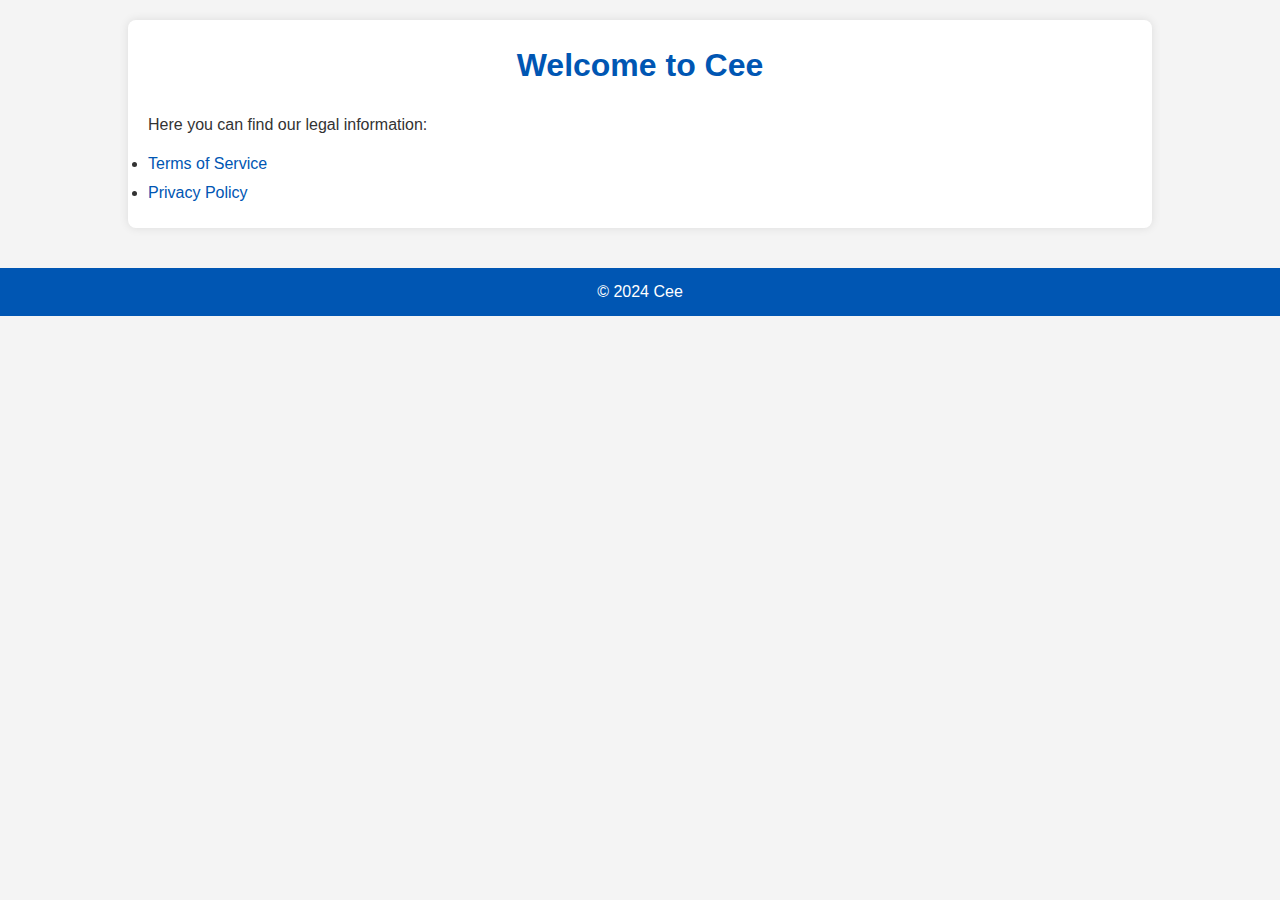
<file: index.html>
<!DOCTYPE html>
<html lang="en">
<head>
    <meta charset="UTF-8">
    <meta name="viewport" content="width=device-width, initial-scale=1.0">
    <title>Welcome to Cee</title>
    <link rel="stylesheet" href="styles.css">
</head>
<body>
    <div class="container">
        <h1>Welcome to Cee</h1>
        <p>Here you can find our legal information:</p>
        <ul>
            <li><a href="terms.html">Terms of Service</a></li>
            <li><a href="privacy.html">Privacy Policy</a></li>
        </ul>
    </div>

    <footer>
        <p>&copy; 2024 Cee</p>
    </footer>
</body>
</html>
</file>
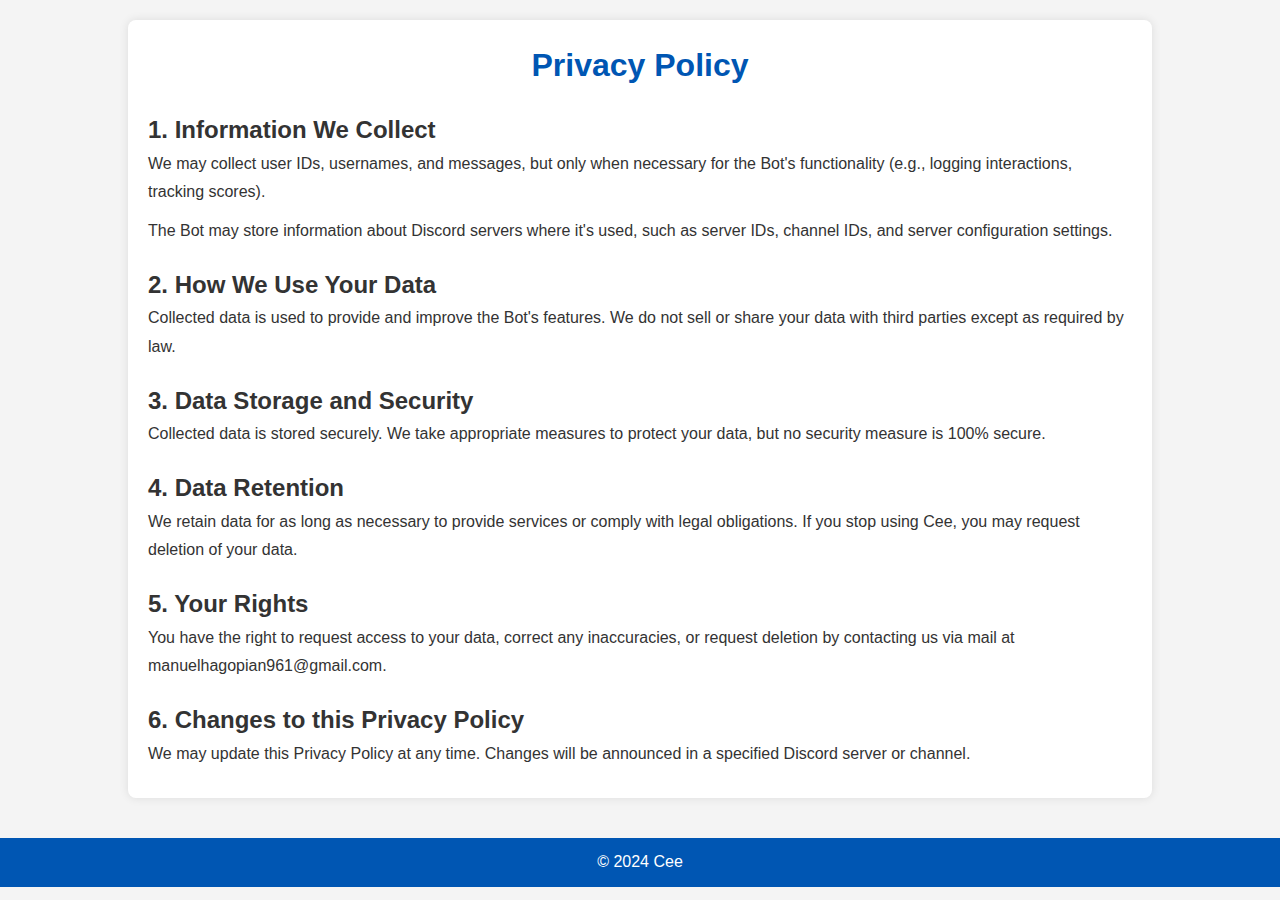
<file: privacy.html>
<!DOCTYPE html>
<html lang="en">
<head>
    <meta charset="UTF-8">
    <meta name="viewport" content="width=device-width, initial-scale=1.0">
    <title>Privacy Policy</title>
    <link rel="stylesheet" href="styles.css">
</head>
<body>
    <div class="container">
        <h1>Privacy Policy</h1>

        <section>
            <h2>1. Information We Collect</h2>
            <p>We may collect user IDs, usernames, and messages, but only when necessary for the Bot's functionality (e.g., logging interactions, tracking scores).</p>
            <p>The Bot may store information about Discord servers where it's used, such as server IDs, channel IDs, and server configuration settings.</p>
        </section>

        <section>
            <h2>2. How We Use Your Data</h2>
            <p>Collected data is used to provide and improve the Bot's features. We do not sell or share your data with third parties except as required by law.</p>
        </section>

        <section>
            <h2>3. Data Storage and Security</h2>
            <p>Collected data is stored securely. We take appropriate measures to protect your data, but no security measure is 100% secure.</p>
        </section>

        <section>
            <h2>4. Data Retention</h2>
            <p>We retain data for as long as necessary to provide services or comply with legal obligations. If you stop using Cee, you may request deletion of your data.</p>
        </section>

        <section>
            <h2>5. Your Rights</h2>
            <p>You have the right to request access to your data, correct any inaccuracies, or request deletion by contacting us via mail at manuelhagopian961@gmail.com.</p>
        </section>

        <section>
            <h2>6. Changes to this Privacy Policy</h2>
            <p>We may update this Privacy Policy at any time. Changes will be announced in a specified Discord server or channel.</p>
        </section>
    </div>

    <footer>
        <p>&copy; 2024 Cee</p>
    </footer>
</body>
</html>
</file>
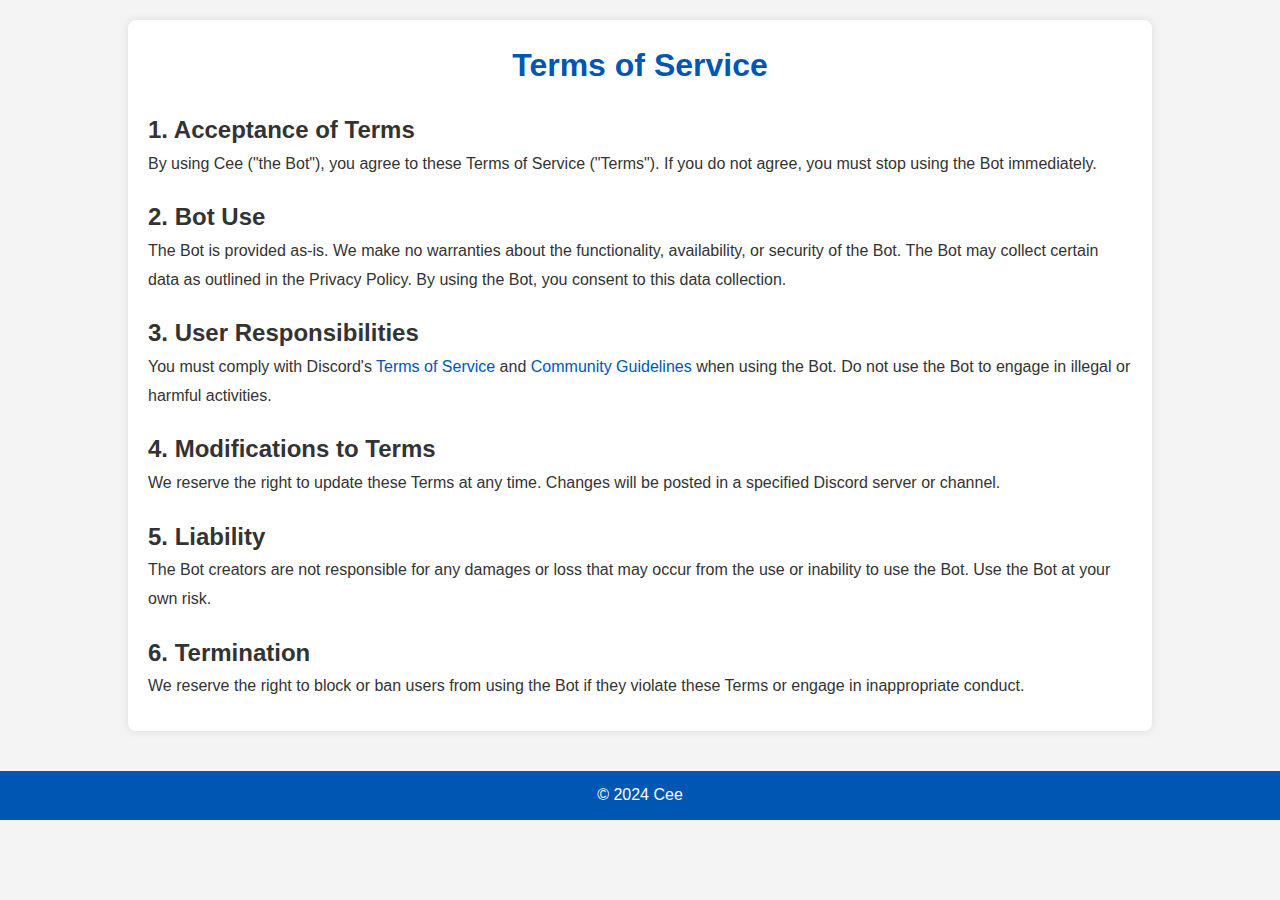
<file: terms.html>
<!DOCTYPE html>
<html lang="en">
<head>
    <meta charset="UTF-8">
    <meta name="viewport" content="width=device-width, initial-scale=1.0">
    <title>Terms of Service</title>
    <link rel="stylesheet" href="styles.css">
</head>
<body>
    <div class="container">
        <h1>Terms of Service</h1>
        
        <section>
            <h2>1. Acceptance of Terms</h2>
            <p>By using Cee ("the Bot"), you agree to these Terms of Service ("Terms"). If you do not agree, you must stop using the Bot immediately.</p>
        </section>

        <section>
            <h2>2. Bot Use</h2>
            <p>The Bot is provided as-is. We make no warranties about the functionality, availability, or security of the Bot. The Bot may collect certain data as outlined in the Privacy Policy. By using the Bot, you consent to this data collection.</p>
        </section>

        <section>
            <h2>3. User Responsibilities</h2>
            <p>You must comply with Discord's <a href="https://discord.com/terms">Terms of Service</a> and <a href="https://discord.com/guidelines">Community Guidelines</a> when using the Bot. Do not use the Bot to engage in illegal or harmful activities.</p>
        </section>

        <section>
            <h2>4. Modifications to Terms</h2>
            <p>We reserve the right to update these Terms at any time. Changes will be posted in a specified Discord server or channel.</p>
        </section>

        <section>
            <h2>5. Liability</h2>
            <p>The Bot creators are not responsible for any damages or loss that may occur from the use or inability to use the Bot. Use the Bot at your own risk.</p>
        </section>

        <section>
            <h2>6. Termination</h2>
            <p>We reserve the right to block or ban users from using the Bot if they violate these Terms or engage in inappropriate conduct.</p>
        </section>
    </div>

    <footer>
        <p>&copy; 2024 Cee</p>
    </footer>
</body>
</html>
</file>
<file: styles.css>
* {
    margin: 0;
    padding: 0;
    box-sizing: border-box;
}

body {
    font-family: Arial, sans-serif;
    line-height: 1.6;
    background-color: #f4f4f4;
    color: #333;
}

.container {
    width: 80%;
    margin: 20px auto;
    background-color: #fff;
    padding: 20px;
    box-shadow: 0 0 10px rgba(0, 0, 0, 0.1);
    border-radius: 8px;
}

h1 {
    text-align: center;
    margin-bottom: 20px;
    color: #0056b3;
}

h2 {
    color: #333;
    margin-top: 20px;
}

p, a {
    font-size: 16px;
    line-height: 1.8;
    margin-bottom: 10px;
}

a {
    color: #0056b3;
    text-decoration: none;
}

a:hover {
    text-decoration: underline;
}

footer {
    text-align: center;
    margin-top: 40px;
    padding: 10px;
    background-color: #0056b3;
    color: white;
}

footer p {
    margin: 0;
}
</file>
